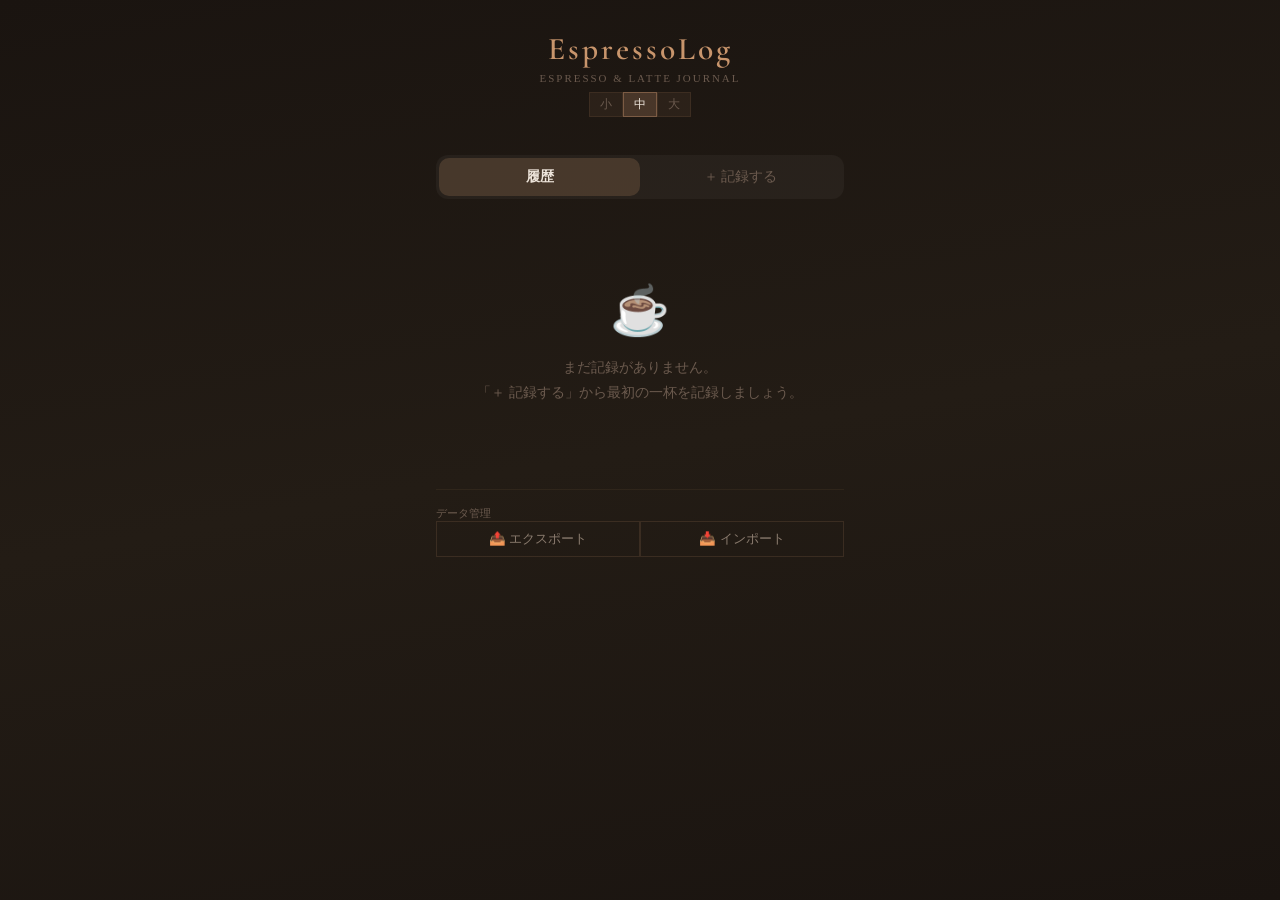
<file: index.html>
<!DOCTYPE html>
<html lang="ja">
<head>
<meta charset="UTF-8">
<meta name="viewport" content="width=device-width,initial-scale=1,maximum-scale=1,user-scalable=no">
<meta name="apple-mobile-web-app-capable" content="yes">
<meta name="apple-mobile-web-app-status-bar-style" content="black-translucent">
<meta name="apple-mobile-web-app-title" content="EspressoLog">
<meta name="theme-color" content="#1a1410">
<!-- PWA: manifest・アイコン（アイコン準備後に有効化）
<link rel="manifest" href="./manifest.json">
<link rel="apple-touch-icon" href="./apple-touch-icon.png">
<link rel="icon" type="image/png" sizes="192x192" href="./icon-192.png">
<link rel="icon" type="image/png" sizes="512x512" href="./icon-512.png">
-->
<title>EspressoLog</title>
<link href="https://fonts.googleapis.com/css2?family=Cormorant+Garamond:wght@400;600;700&display=swap" rel="stylesheet">
<link rel="stylesheet" href="./css/style.css">
</head>
<body>
<div class="wrap" id="app"></div>
<input type="file" id="photo-input" accept="image/*" style="display:none">
<input type="file" id="import-input" accept=".json" style="display:none">
<script src="./js/db.js"></script>
<script src="./js/app.js"></script>
</body>
</html>
</file>
<file: css/style.css>
*{box-sizing:border-box;margin:0;padding:0}
html,body{min-height:100vh;min-height:100dvh;background:linear-gradient(170deg,#1a1410 0%,#231c15 50%,#1a1410 100%);color:#ede4da;font-family:'Georgia','Hiragino Mincho ProN','Yu Mincho',serif;-webkit-tap-highlight-color:transparent}
::-webkit-scrollbar{width:4px}::-webkit-scrollbar-track{background:transparent}::-webkit-scrollbar-thumb{background:rgba(200,149,108,0.2);border-radius:2px}
input::placeholder,textarea::placeholder{color:rgba(200,149,108,0.3)}
select{color-scheme:dark}
@keyframes fadeIn{from{opacity:0;transform:translateY(8px)}to{opacity:1;transform:translateY(0)}}
@keyframes pulse{0%,100%{box-shadow:0 0 0 0 rgba(220,80,80,0.4)}50%{box-shadow:0 0 0 8px rgba(220,80,80,0)}}
input[type=range]{-webkit-appearance:none;appearance:none;background:transparent;cursor:pointer;height:20px}
input[type=range]::-webkit-slider-thumb{-webkit-appearance:none;width:24px;height:24px;border-radius:50%;background:#c8956c;border:3px solid #1a1410;box-shadow:0 2px 6px rgba(0,0,0,0.4)}
input[type=range]::-moz-range-thumb{width:24px;height:24px;border-radius:50%;background:#c8956c;border:3px solid #1a1410;box-shadow:0 2px 6px rgba(0,0,0,0.4)}
.wrap{max-width:440px;margin:0 auto;padding:20px 16px 100px;font-size:15px}
.header{text-align:center;margin-bottom:28px;padding:10px 0;position:relative}
.header h1{font-family:'Cormorant Garamond',Georgia,serif;font-size:2.1em;font-weight:600;color:#c8956c;letter-spacing:3px;margin-bottom:4px}
.header p{font-size:0.73em;color:#6b5a4e;letter-spacing:2px}
.header-actions{position:absolute;top:10px;right:0;display:flex;gap:6px}
.hicon{background:none;border:1px solid rgba(200,149,108,0.2);border-radius:8px;padding:6px 10px;color:#8a7b6e;font-size:0.85em;cursor:pointer;font-family:inherit;transition:all 0.15s}
.hicon:hover{border-color:rgba(200,149,108,0.5);color:#ede4da}
.tabs{display:flex;margin-bottom:24px;background:rgba(255,255,255,0.04);border-radius:12px;padding:3px}
.tab{flex:1;padding:10px 0;border:none;border-radius:10px;background:transparent;color:#6b5a4e;font-size:0.93em;font-weight:400;cursor:pointer;transition:all 0.2s;font-family:inherit}
.tab.active{background:rgba(200,149,108,0.2);color:#ede4da;font-weight:600}
.form{display:flex;flex-direction:column;gap:18px;animation:fadeIn 0.3s ease}
.lbl{font-size:0.8em;color:#8a7b6e;letter-spacing:0.5px}
.slbl{font-size:0.73em;color:#6b5a4e;letter-spacing:0.5px}
.sec-lbl{font-size:0.8em;color:#c8956c;font-weight:600;margin-top:4px;padding-bottom:4px;border-bottom:1px solid rgba(200,149,108,0.12)}
.sel-wrap{position:relative}
.sel{width:100%;appearance:none;-webkit-appearance:none;background:rgba(255,255,255,0.05);border:1px solid rgba(200,149,108,0.2);border-radius:10px;padding:10px 32px 10px 12px;color:#ede4da;font-size:1em;outline:none;cursor:pointer;font-family:inherit}
.sel:focus{border-color:rgba(200,149,108,0.4)}
.sel-arr{position:absolute;right:12px;top:50%;transform:translateY(-50%);color:#8a7b6e;font-size:0.8em;pointer-events:none}
.inp{background:rgba(255,255,255,0.04);border:1px solid rgba(200,149,108,0.15);border-radius:8px;padding:8px 10px;color:#ede4da;font-size:0.93em;outline:none;font-family:inherit;width:100%}
.inp:focus{border-color:rgba(200,149,108,0.4)}
.chip{background:rgba(200,149,108,0.08);border:1px solid rgba(200,149,108,0.12);border-radius:8px;padding:6px 12px;color:#8a7b6e;font-size:0.87em;cursor:pointer;font-family:inherit;transition:background 0.15s,border-color 0.15s,color 0.15s}
.chip.on{background:rgba(200,149,108,0.3);border-color:rgba(200,149,108,0.5);color:#ede4da}
.flavor-chip{background:rgba(200,149,108,0.06);border:1px solid rgba(200,149,108,0.1);border-radius:20px;padding:5px 11px;color:#8a7b6e;font-size:0.8em;cursor:pointer;font-family:inherit;transition:all 0.15s;white-space:nowrap}
.flavor-chip.on{background:rgba(200,149,108,0.22);border-color:rgba(200,149,108,0.45);color:#ede4da}
.btn-save{background:linear-gradient(135deg,#c8956c 0%,#a07050 100%);border:none;border-radius:12px;padding:14px 0;color:#1a1410;font-size:1.07em;font-weight:700;cursor:pointer;letter-spacing:1px;font-family:inherit;width:100%}
.btn-toggle{background:none;border:1px solid rgba(200,149,108,0.15);border-radius:10px;padding:10px 14px;color:#8a7b6e;font-size:0.87em;cursor:pointer;text-align:left;font-family:inherit;width:100%}
.btn-add{background:none;border:1px dashed rgba(200,149,108,0.25);border-radius:10px;padding:8px 14px;color:#8a7b6e;font-size:0.87em;cursor:pointer;text-align:center;font-family:inherit;width:100%}
.btn-del{margin-top:10px;background:none;border:1px solid rgba(200,100,100,0.3);border-radius:8px;padding:6px 14px;color:#c87070;font-size:0.8em;cursor:pointer;font-family:inherit}
.card{background:rgba(255,255,255,0.04);border-radius:14px;padding:14px 16px;border:1px solid rgba(200,149,108,0.1);cursor:pointer;transition:all 0.2s}
.ratio-box{display:flex;align-items:center;justify-content:center;gap:8px;padding:8px 14px;background:rgba(200,149,108,0.08);border-radius:10px}
.ratio-val{font-size:1.2em;font-weight:700;color:#c8956c;font-family:'Cormorant Garamond',Georgia,serif;letter-spacing:1px}
.voice-btn{border-radius:10px;width:42px;height:42px;display:flex;align-items:center;justify-content:center;cursor:pointer;font-size:1.2em;flex-shrink:0;transition:all 0.2s;border:1px solid rgba(200,149,108,0.2);background:rgba(200,149,108,0.15)}
.voice-btn.on{background:rgba(220,80,80,0.3);border-color:rgba(220,80,80,0.5);animation:pulse 1s infinite}
.ai-btn{background:none;border:1px solid rgba(120,140,200,0.2);border-radius:10px;padding:9px 14px;color:#8a9bc0;font-size:0.8em;cursor:pointer;text-align:left;display:flex;align-items:center;gap:6px;font-family:inherit;width:100%}
.ai-box{background:rgba(120,140,200,0.05);border:1px solid rgba(120,140,200,0.12);border-radius:10px;padding:12px;display:flex;flex-direction:column;gap:10px;animation:fadeIn 0.2s ease}
.ai-prompt{background:rgba(120,140,200,0.08);border:1px solid rgba(120,140,200,0.15);border-radius:8px;padding:10px 12px;color:#a0b0d0;font-size:0.87em;cursor:pointer;text-align:left;font-family:inherit;display:flex;justify-content:space-between;align-items:center}
.ai-prompt.copied{background:rgba(100,180,120,0.15);border-color:rgba(100,180,120,0.3);color:#8ac090}
.bean-panel{display:flex;flex-direction:column;gap:10px;background:rgba(255,255,255,0.02);border-radius:12px;padding:14px;border:1px solid rgba(200,149,108,0.15)}
.preview-box{background:rgba(200,149,108,0.06);border-radius:8px;padding:8px 12px;display:flex;align-items:center;gap:6px}
.grid2{display:grid;grid-template-columns:1fr 1fr;gap:10px}
.grid3{display:grid;grid-template-columns:1fr 1fr 1fr;gap:10px}
.star{background:none;border:none;font-size:2em;padding:2px;cursor:pointer;color:#c8956c;transition:opacity 0.15s,transform 0.15s}
.taste-row{display:flex;align-items:center;gap:10px}
.taste-lbl{font-size:0.93em;color:#b8a590;width:70px;display:flex;align-items:center;gap:4px}
.taste-btn{flex:1;height:28px;border:none;border-radius:6px;cursor:pointer;transition:background 0.15s,color 0.15s;font-size:0.73em;font-family:inherit}
.empty{text-align:center;padding:60px 20px;color:#6b5a4e}
.pour-total{display:flex;gap:12px;justify-content:center;padding:10px 14px;background:rgba(200,149,108,0.08);border-radius:10px;margin-top:4px}
.pour-total-item{display:flex;flex-direction:column;align-items:center;gap:2px}
.pour-total-label{font-size:0.67em;color:#8a7b6e}
.pour-total-val{font-size:1.33em;font-weight:700;color:#c8956c;font-family:'Cormorant Garamond',Georgia,serif}
.flavor-section{display:flex;flex-direction:column;gap:8px;animation:fadeIn 0.2s ease}
.flavor-cat-label{font-size:0.72em;color:#6b5a4e;letter-spacing:0.5px;margin-top:4px}
.flavor-chips-row{display:flex;flex-wrap:wrap;gap:5px}
.flavor-display{display:flex;flex-wrap:wrap;gap:4px;margin-top:4px}
.flavor-badge{background:rgba(200,149,108,0.15);border:1px solid rgba(200,149,108,0.25);border-radius:20px;padding:3px 9px;font-size:0.75em;color:#c8956c}
.photo-area{border:2px dashed rgba(200,149,108,0.2);border-radius:12px;padding:20px;text-align:center;cursor:pointer;transition:all 0.2s;position:relative;overflow:hidden;min-height:80px;display:flex;align-items:center;justify-content:center}
.photo-area:hover{border-color:rgba(200,149,108,0.4)}
.photo-area.has-photo{border-style:solid;padding:0;display:block}
.photo-area img{width:100%;border-radius:10px;display:block}
.photo-remove{position:absolute;top:8px;right:8px;width:28px;height:28px;background:rgba(0,0,0,0.7);border-radius:50%;border:none;color:#fff;font-size:16px;cursor:pointer;display:flex;align-items:center;justify-content:center}
</file>
